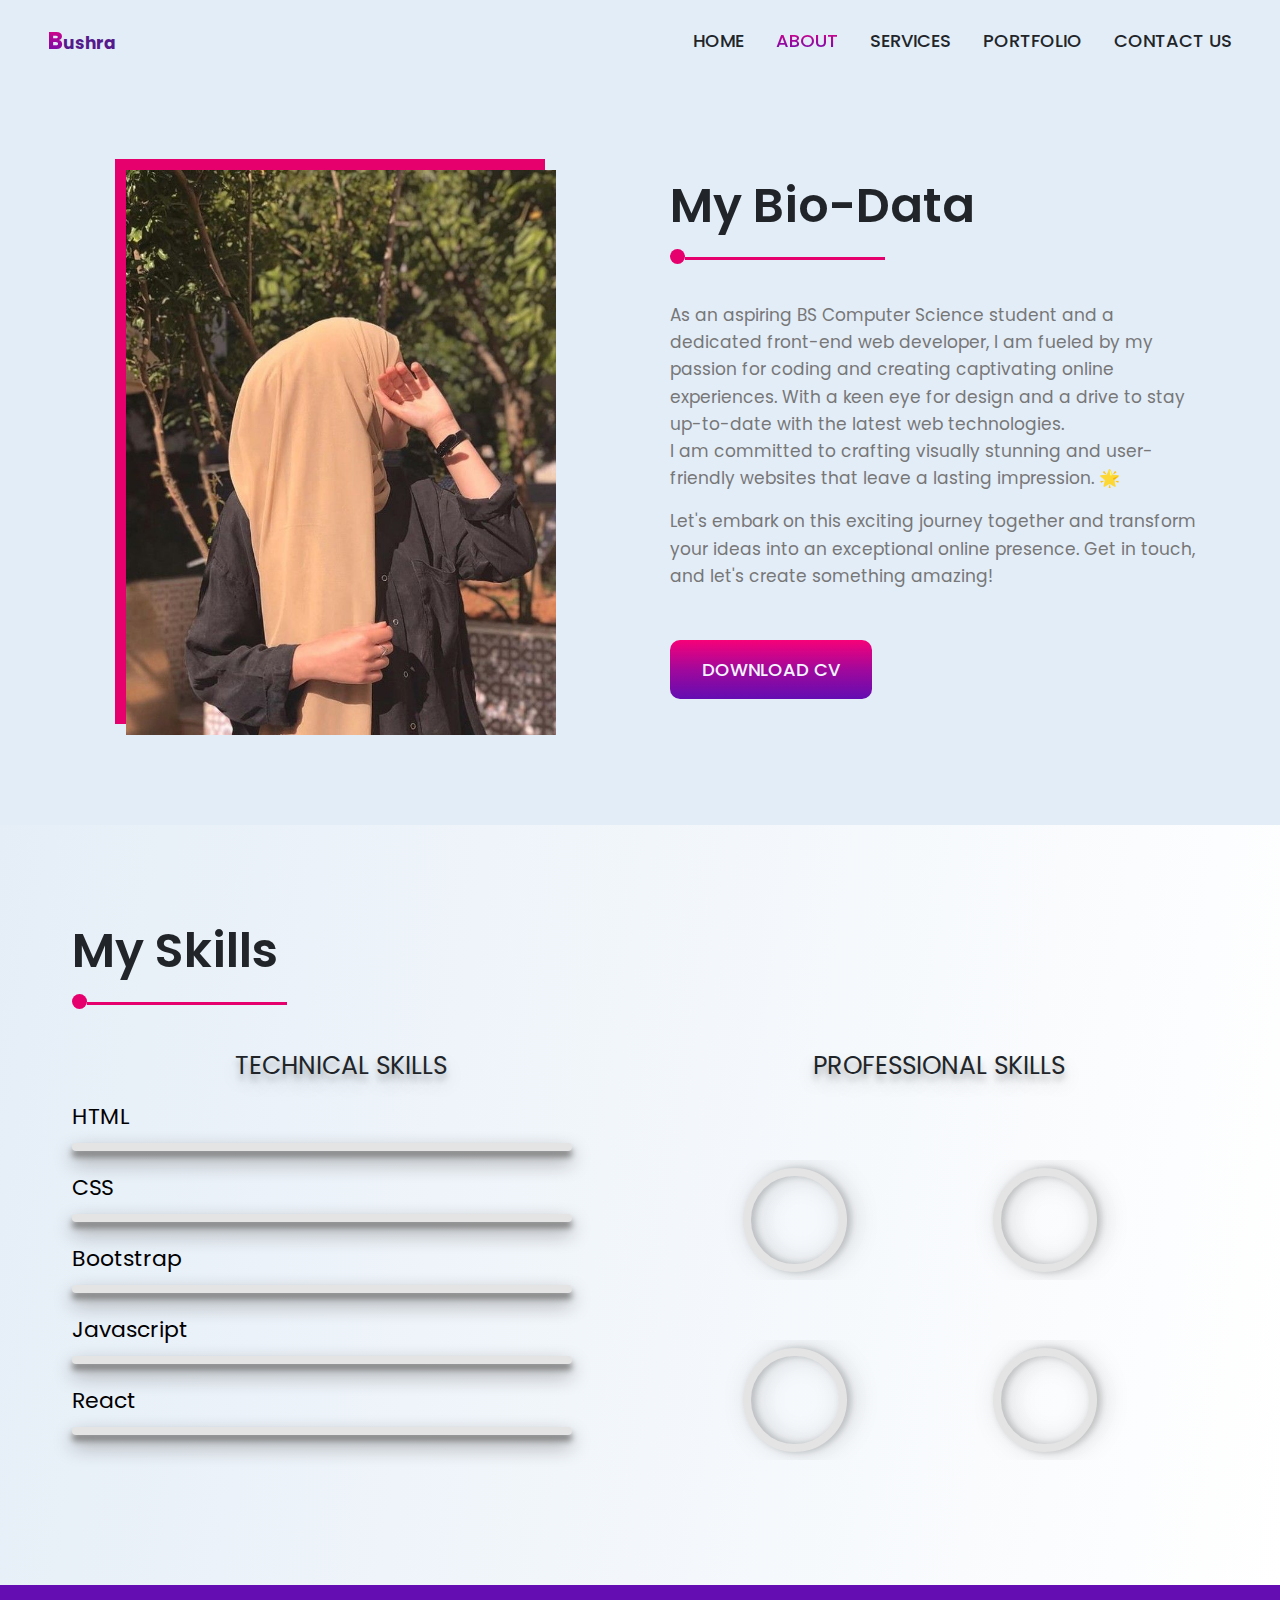
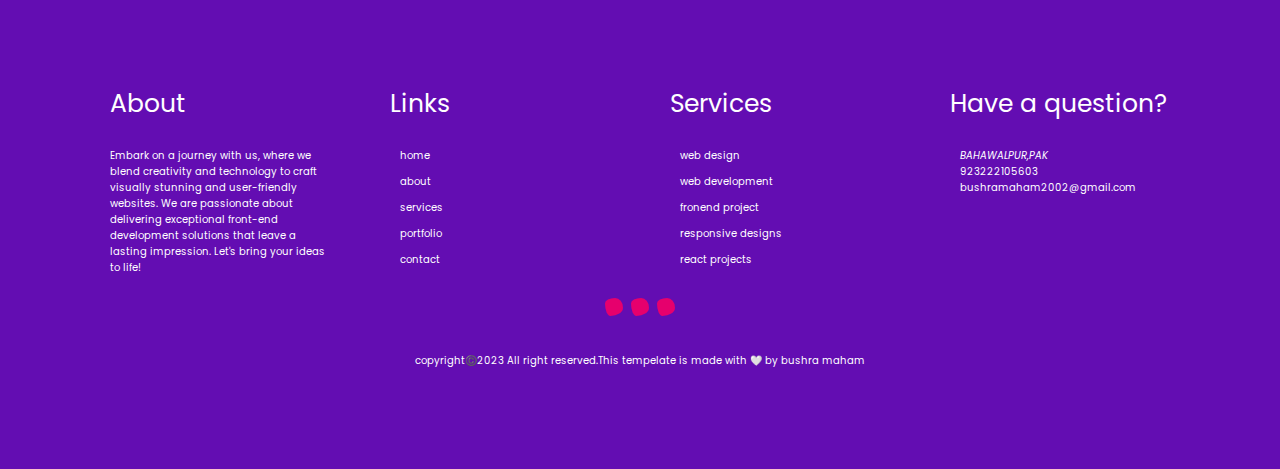
<file: about.html>
<!DOCTYPE html>
<html lang="en">
    
<head>
    <meta charset="UTF-8">
   
    <meta name="description" content="My portfolio website to showcase the work ">
    <meta name="keywords" content="HTML, CSS, JavaScript, portfolio websites">
    
    <meta name="author" content="Bushra maham">
    <meta name="viewport" content="width=device-width, initial-scale=1.0">
    <title>portfolio</title>
   <link rel="shortcut icon" href="images/favicon/favicon.ico" type="image/x-icon">

   <link rel="apple-touch-icon" sizes="57x57" href="images/favicon/apple-icon-57x57.png">
   <link rel="apple-touch-icon" sizes="60x60" href="images/favicon/apple-icon-60x60.png">
   <link rel="apple-touch-icon" sizes="72x72" href="images/favicon/apple-icon-72x72.png">
   <link rel="apple-touch-icon" sizes="76x76" href="images/favicon/apple-icon-76x76.png">
   <link rel="apple-touch-icon" sizes="114x114" href="images/favicon/apple-icon-114x114.png">
   <link rel="apple-touch-icon" sizes="120x120" href="images/favicon/apple-icon-120x120.png">
   <link rel="apple-touch-icon" sizes="144x144" href="images/favicon/apple-icon-144x144.png">
   <link rel="apple-touch-icon" sizes="152x152" href="images/favicon/apple-icon-152x152.png">
   <link rel="apple-touch-icon" sizes="180x180" href="images/favicon/apple-icon-180x180.png">
   <link rel="icon" type="image/png" sizes="192x192"  href="images/favicon/android-icon-192x192.png">
   <link rel="icon" type="image/png" sizes="32x32" href="images/favicon/favicon-32x32.png">
   <link rel="icon" type="image/png" sizes="96x96" href="images/favicon/favicon-96x96.png">
   <link rel="icon" type="image/png" sizes="16x16" href="images/favicon/favicon-16x16.png">
   <link rel="manifest" href="images/favicon/manifest.json">
   <meta name="msapplication-TileColor" content="#ffffff">
   <meta name="msapplication-TileImage" content="/ms-icon-144x144.png">
   <meta name="theme-color" content="#ffffff">





    <link rel="stylesheet" href="style.css">


<script defer src="script.js"></script> 

<link rel="preconnect" href="https://fonts.googleapis.com">
<link rel="preconnect" href="https://fonts.gstatic.com" crossorigin>
<link href="https://fonts.googleapis.com/css2?family=Poppins:wght@100;200;300;400;500;600;700;800&display=swap" rel="stylesheet">

<link
  rel="stylesheet"
  href="https://cdn.jsdelivr.net/npm/swiper@10/swiper-bundle.min.css"/>

  <link rel="stylesheet" href="https://cdnjs.cloudflare.com/ajax/libs/font-awesome/6.4.2/css/all.min.css" integrity="sha512-z3gLpd7yknf1YoNbCzqRKc4qyor8gaKU1qmn+CShxbuBusANI9QpRohGBreCFkKxLhei6S9CQXFEbbKuqLg0DA==" crossorigin="anonymous" referrerpolicy="no-referrer" />
<!--<script>
    let navbar_link=document.querySelectorAll(".navbar-link");
navbar_link.forEach((curLink)=>{
  curLink.classList.remove("active");
})
</script> -->
</head>
<body>
      <!-- -----------header section--------- -->
      <header class="header">
        <a href="#" class="logo"><span>B</span>ushra</a>
        <nav class="navbar">
              <ul class="navbar-lists">
                <li><a href="index.html" class="navbar-link home-link ">Home</a></li>
                <li><a href="about.html" class="navbar-link about-link active">About</a></li>
                <li><a href="service.html" class="navbar-link service-link">Services</a></li>
                <li><a href="portfolio.html" class="navbar-link portfolio-link">Portfolio</a></li>
                <li><a href="contact.html" class="navbar-link contact-link">Contact us</a></li>
              </ul>
        </nav>
        <div class="mobile-navbar-btn">
            <i class="fa-solid fa-bars"></i>
            <i class="fa-sharp fa-solid fa-xmark"></i>
            <!-- <i class="fa-solid fa-xmark"></i> -->
        </div>
    </header>
    <!-- -----------our biodata section--------- -->
    <section class="bio-section section">
        <div class="container grid grid-two-column">
            <div class="bio-section-image">
                <img src="img/mypic.jpg" alt="my biodata image">
            </div>

            <div class="bio-section-data">
                <h2 class="common-heading">my bio-data</h2>
                <p>As an aspiring BS Computer Science student and a dedicated front-end web developer, I am fueled by my passion for coding and creating captivating online experiences. With a keen eye for design and a drive to stay up-to-date with the latest web technologies.<br> I am committed to crafting visually stunning and user-friendly websites that leave a lasting impression.

                 <!-- I believe that a successful website goes beyond just aesthetics. It should engage and delight users, providing them with a seamless and intuitive experience. That's why I strive to create websites that not only look great but also function flawlessly across different devices and platforms.-->
                  
                 <!-- My journey in web development has been an exciting one. From learning the fundamentals of HTML, CSS, and JavaScript to exploring frameworks and libraries like React and Angular, I am constantly expanding my skill set. I enjoy the challenge of solving problems and finding creative solutions to bring ideas to life.
                  
                  Collaboration is at the heart of my work. I believe in working closely with clients to understand their unique vision and goals. By combining their ideas with my technical expertise, we can create a website that truly reflects their brand and resonates with their target audience.
                  
                  I am always eager to learn and grow in this ever-evolving field. Whether it's experimenting with new design trends or mastering the latest development techniques, I am committed to staying at the forefront of web design.
                  
                  Let's embark on this exciting journey together and transform your ideas into an exceptional online presence. Get in touch, and let's create something amazing! --> 🌟</p>
                <br>
                <p>Let's embark on this exciting journey together and transform your ideas into an exceptional online presence. Get in touch, and let's create something amazing!</p>
                <!--<div class="biodata-states">
                    <div class="bio-states">
                        <h3>Design</h3>
                        <div class="bio-progress-bar">
                            <span>80%</span>
                        </div>
                    </div>

                    <div class="bio-states">
                        <h3>HTML</h3>
                        <div class="bio-progress-bar bio-progress-2">
                            <span>99%</span>
                        </div>
                    </div>

                    <div class="bio-states">
                        <h3>CSS</h3>
                        <div class="bio-progress-bar bio-progress-3">
                            <span>90%</span>
                        </div>
                    </div>

                    <div class="bio-states">
                        <h3>Javascript</h3>
                        <div class="bio-progress-bar bio-progress-4">
                            <span>80%</span>
                        </div>
                    </div>

                    <div class="bio-states">
                        <h3>ES6</h3>
                        <div class="bio-progress-bar bio-progress-5">
                            <span>70%</span>
                        </div>
                    </div>
                </div>-->
                <a href="img/my resume.pdf" class="btn" target="_blank">Download cv</a>
            </div>


        </div>

    </section>
     <!-- -----------our skills section--------- -->
     <section class="section skills-section">
        <div class="container">
        <h2 class="common-heading">My skills</h2>
      </div>
        <div class="container grid grid-two-column">
            <div class="gen-skills technical-skills">
              <h3 class="skills-heading">Technical skills</h3>
              <div class="technical-bars">
                    <div class="bar">
                      <i class="fa-brands fa-html5" style="color: #c95d2e;"></i>
                      <div class="info"><span></span></div>
                      <div class="lang">HTML</div>
                      <div class="progress-line html"><span></span></div>
                    </div>
  
                    <div class="bar">
                      <i class="fa-brands fa-css3" style="color:#147bbc;"></i>
                      <div class="info"><span></span></div>
                      <div class="lang">CSS</div>
                      <div class="progress-line css">
                          <span></span>
                      </div>
                  </div>
  
                  <div class="bar">
                    <i class="fa-brands fa-bootstrap" style="color: #a2ac35;"></i>
                    <div class="info"><span></span></div>
                    <div class="lang">Bootstrap</div>
                    <div class="progress-line bootstrap">
                        <span></span>
                    </div>
                </div>
                  
      
                  <div class="bar">
                      <i class="fa-brands fa-square-js" style="color: #b0bc1e;"></i>
                      <div class="info"><span></span></div>
                      <div class="lang">Javascript</div>
                      <div class="progress-line js"><span></span></div>
                  </div>
  
                 
                  
    
                <div class="bar">
                    <i class="fa-brands fa-react" style="color: #69bcbc;"></i>
                    <div class="info"><span></span></div>
                    <div class="lang">React</div>
                    <div class="progress-line react">
                        <span></span>
                    </div>
                </div>
              </div>
            </div>
  
            <div class="gen-skills professional-skills">
              <h3 class="skills-heading">Professional skills</h3>
              <div class="radial-bars">
                <div class="radial-bar">
                
                  <svg viewBox="0 0 200 200">
  
                    <defs>
                      <linearGradient id="geffect">
                        <stop offset="0%" stop-color="rgba(247,1,120,1)" stop-opacity="1" />
                        <stop offset="51%" stop-color="rgba(160,8,156,1)" stop-opacity="1" />
                        <stop offset="100%" stop-color="rgba(99,13,178,1)" stop-opacity="1" />
                      </linearGradient>
                    </defs>
  
                      <circle class="progress-bar" cx="100" cy="100" r="80"></circle>
                      <circle class="path path-1" cx="100" cy="100" r="80"></circle>
                  </svg>
                  <div class="percentage">70%</div>
                  <div class="text">Creativity</div>
              </div>
  
              <div class="radial-bar">
                  <svg viewBox="0 0 200 200">
                      <circle class="progress-bar" cx="100" cy="100" r="80"></circle>
                      <circle class="path path-2" cx="100" cy="100" r="80" ></circle>
                  </svg>
                  <div class="percentage">65%</div>
                  <div class="text">Problem solving</div>
              </div>
              <div class="radial-bar">
                <svg viewBox="0 0 200 200">
                    <circle class="progress-bar" cx="100" cy="100" r="80"></circle>
                    <circle class="path path-3" cx="100" cy="100" r="80" ></circle>
                </svg>
                <div class="percentage">55%</div>
                <div class="text">Comunication</div>
            </div>
  
            <div class="radial-bar">
                <svg viewBox="0 0 200 200">
                    <circle class="progress-bar" cx="100" cy="100" r="80"></circle>
                    <circle class="path path-4" cx="100" cy="100" r="80" ></circle>
                </svg>
                <div class="percentage">50%</div>
                <div class="text">Team work</div>
            </div>
              </div>
            </div>
        </div>
      </section>
     <!-- -----------our footer section--------- -->
     <footer class="section footer-section">
        <div class="container grid grid-four-column">
            <div class="f-about">
                <h3>About</h3>
                <p>Embark on a journey with us, where we blend creativity and technology to craft visually stunning and user-friendly websites. We are passionate about delivering exceptional front-end development solutions that leave a lasting impression. Let's bring your ideas to life!</p>
            </div>

            <div class="f-links">
                <h3>Links</h3>
                <ul>
                    <span><li><i class="fa-solid fa-arrow-right"></i></span><a href="index.html">home</a></li>
                    <span><li><i class="fa-solid fa-arrow-right"></i></span><a href="about.html">about</a></li>
                    <span><li><i class="fa-solid fa-arrow-right"></i></span><a href="service.html">services</a></li>
                    <span><li><i class="fa-solid fa-arrow-right"></i></span><a href="portfolio.html">portfolio</a></li>
                    <span><li><i class="fa-solid fa-arrow-right"></i></span><a href="contact.html">contact</a></li>
                </ul>
            </div>

            <div class="f-services">
                <h3>Services</h3>
                <ul>
                    <span><li><i class="fa-solid fa-arrow-right"></i></span><a href="#">web design</a></li>
                    <span><li><i class="fa-solid fa-arrow-right"></i></span><a href="#">web development</a></li>
                    <span><li><i class="fa-solid fa-arrow-right"></i></span><a href="#">fronend project</a></li>
                    <span><li><i class="fa-solid fa-arrow-right"></i></span><a href="#">responsive designs</a></li>
                    <span><li><i class="fa-solid fa-arrow-right"></i></span><a href="#">react projects</a></li>
                </ul>
            </div>

            <div class="f-address">
                <h3>Have a question?</h3>
                <address>
                    <div>
                        <p> <span><i class="fa-sharp fa-solid fa-location-dot"></i></span>
                        Bahawalpur,Pak</p>
                        
                    </div>
                </address>
                <div>
                    <p> <span><i class="fa-solid fa-mobile-retro"></i></span>
                   <a href="tel:+923222105603"> 923222105603</a>
                </p>
                    
                </div>
                <div>
                    <p> <span><i class="fa-solid fa-envelope"></i></span>
                        <a class="mail" href="mailto:bushramaham2002@gmail.com">bushramaham2002@gmail.com</a>
                </p>
                    
                </div>

            </div>
        </div>
        <div class="container">
            <div class="f-social-links">
                    
                    
                        <a href="https://www.instagram.com/bushramaham1024/" target="_blank"><i class="fa-brands fa-instagram"></i></a>
                        <a href="https://www.linkedin.com/in/bushramaham1024/" target="_blank"><i class="fa-brands fa-linkedin"></i></a>
                        <a href="https://twitter.com/bushramaham1024" target="_blank"><i class="fa-brands fa-twitter"></i></a>
          </div>
          <div class="f-credits">
            <p>copyright©️2023 All right reserved.This tempelate is made with 🤍 by bushra maham</p>
          </div>
          </div>
           
            </footer>
           
</body>
</html>
</file>
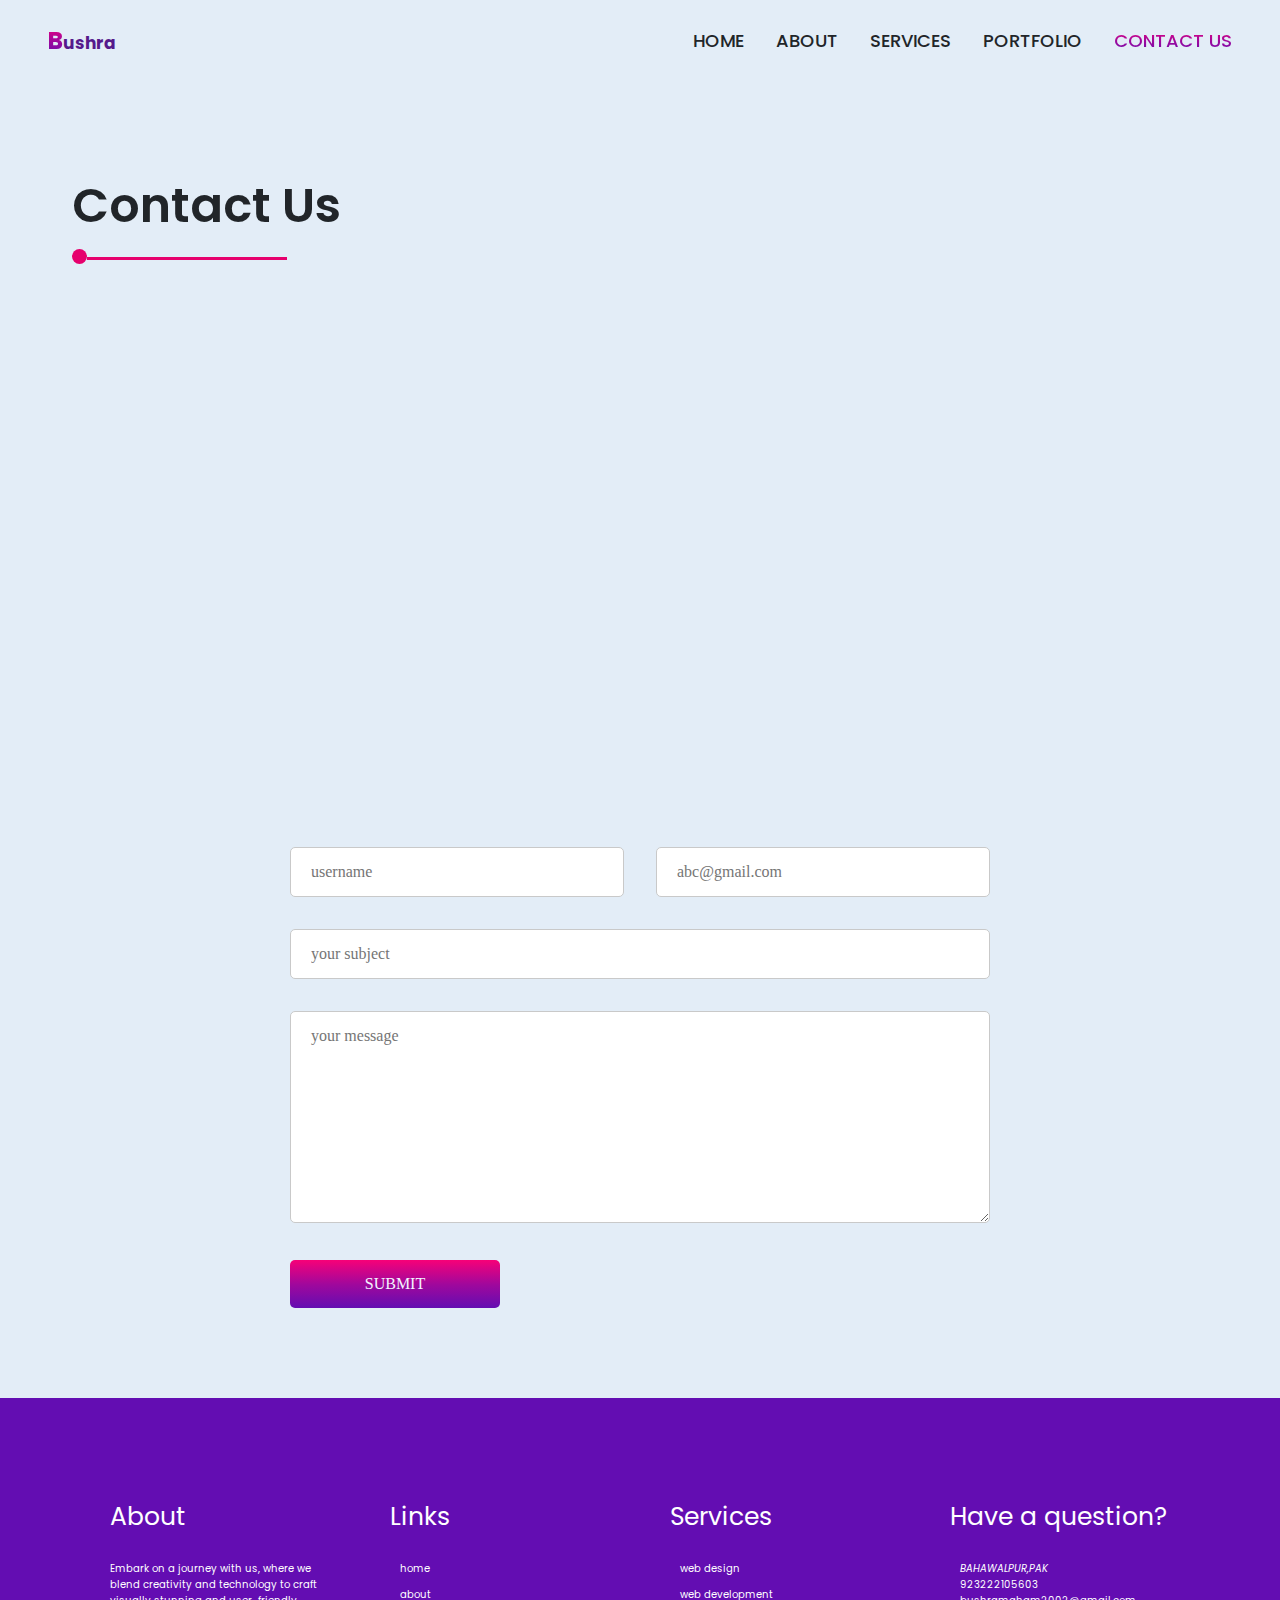
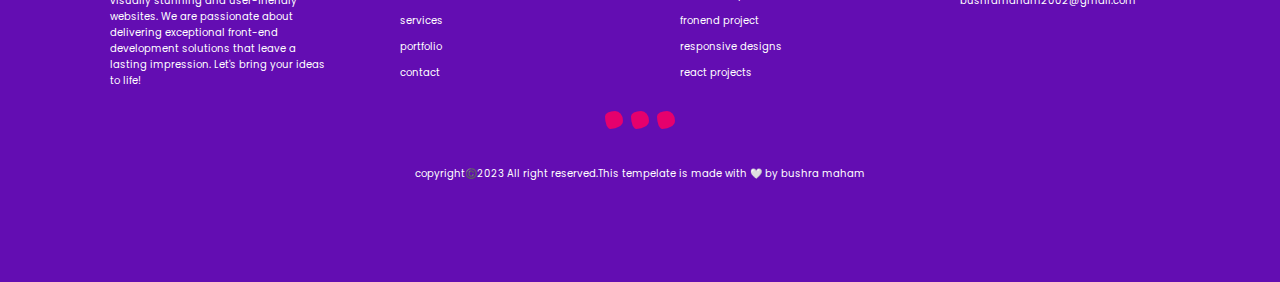
<file: contact.html>
<!DOCTYPE html>
<html lang="en">
    
<head>
    <meta charset="UTF-8">
   
    <meta name="description" content="My portfolio website to showcase the work ">
    <meta name="keywords" content="HTML, CSS, JavaScript, portfolio websites">
    
    <meta name="author" content="Bushra maham">
    <meta name="viewport" content="width=device-width, initial-scale=1.0">
    <title>portfolio</title>
   <link rel="shortcut icon" href="images/favicon/favicon.ico" type="image/x-icon">

   <link rel="apple-touch-icon" sizes="57x57" href="images/favicon/apple-icon-57x57.png">
   <link rel="apple-touch-icon" sizes="60x60" href="images/favicon/apple-icon-60x60.png">
   <link rel="apple-touch-icon" sizes="72x72" href="images/favicon/apple-icon-72x72.png">
   <link rel="apple-touch-icon" sizes="76x76" href="images/favicon/apple-icon-76x76.png">
   <link rel="apple-touch-icon" sizes="114x114" href="images/favicon/apple-icon-114x114.png">
   <link rel="apple-touch-icon" sizes="120x120" href="images/favicon/apple-icon-120x120.png">
   <link rel="apple-touch-icon" sizes="144x144" href="images/favicon/apple-icon-144x144.png">
   <link rel="apple-touch-icon" sizes="152x152" href="images/favicon/apple-icon-152x152.png">
   <link rel="apple-touch-icon" sizes="180x180" href="images/favicon/apple-icon-180x180.png">
   <link rel="icon" type="image/png" sizes="192x192"  href="images/favicon/android-icon-192x192.png">
   <link rel="icon" type="image/png" sizes="32x32" href="images/favicon/favicon-32x32.png">
   <link rel="icon" type="image/png" sizes="96x96" href="images/favicon/favicon-96x96.png">
   <link rel="icon" type="image/png" sizes="16x16" href="images/favicon/favicon-16x16.png">
   <link rel="manifest" href="images/favicon/manifest.json">
   <meta name="msapplication-TileColor" content="#ffffff">
   <meta name="msapplication-TileImage" content="/ms-icon-144x144.png">
   <meta name="theme-color" content="#ffffff">





    <link rel="stylesheet" href="style.css">


<script defer src="script.js"></script>

<link rel="preconnect" href="https://fonts.googleapis.com">
<link rel="preconnect" href="https://fonts.gstatic.com" crossorigin>
<link href="https://fonts.googleapis.com/css2?family=Poppins:wght@100;200;300;400;500;600;700;800&display=swap" rel="stylesheet">

<link
  rel="stylesheet"
  href="https://cdn.jsdelivr.net/npm/swiper@10/swiper-bundle.min.css"/>

  <link rel="stylesheet" href="https://cdnjs.cloudflare.com/ajax/libs/font-awesome/6.4.2/css/all.min.css" integrity="sha512-z3gLpd7yknf1YoNbCzqRKc4qyor8gaKU1qmn+CShxbuBusANI9QpRohGBreCFkKxLhei6S9CQXFEbbKuqLg0DA==" crossorigin="anonymous" referrerpolicy="no-referrer" />
</head>
<body>
      <!-- -----------header section--------- -->
      <header class="header">
        <a href="#" class="logo"><span>B</span>ushra</a>
        <nav class="navbar">
              <ul class="navbar-lists">
                <li><a href="index.html" class="navbar-link home-link ">Home</a></li>
                <li><a href="about.html" class="navbar-link about-link">About</a></li>
                <li><a href="service.html" class="navbar-link service-link">Services</a></li>
                <li><a href="portfolio.html" class="navbar-link portfolio-link">Portfolio</a></li>
                <li><a href="contact.html" class="navbar-link contact-link active">Contact us</a></li>
              </ul>
        </nav>
        <div class="mobile-navbar-btn">
            <i class="fa-solid fa-bars"></i>
            <i class="fa-sharp fa-solid fa-xmark"></i>
            <!-- <i class="fa-solid fa-xmark"></i> -->
        </div>
    </header>
     <!-- -----------our contact section--------- -->
     <section class="section contact-section">
        <div class="container">
            <h2 class="common-heading">contact us</h2>
        </div>
        <iframe src="https://www.google.com/maps/embed?pb=!1m18!1m12!1m3!1d3476.5593994785877!2d71.74785721012329!3d29.38318747515997!2m3!1f0!2f0!3f0!3m2!1i1024!2i768!4f13.1!3m3!1m2!1s0x393b914d903d3b7b%3A0x9d809c59601b1bf1!2sZainab%20Hall!5e0!3m2!1sen!2s!4v1693476499329!5m2!1sen!2s" width="100%" height="450" style="border:0;" allowfullscreen="" loading="lazy" referrerpolicy="no-referrer-when-downgrade"></iframe>

        <div class="contact-section-main contact-container">
            <form action="https://formspree.io/f/xnqkpzyp"
            method="POST">
            <div class="grid grid-two-column">
                <div>
                    <label for="username"></label>
                    <input type="text" name="username" id="username" placeholder="username">
                </div>
                <div>
                    <label for="email"></label>
                    <input type="email" name="email" id="email" placeholder="abc@gmail.com">
                </div>

            </div>
            <div>
                <label for="subject"></label>
                <input type="text" name="subject" id="subject" placeholder="your subject">
            </div>
                    <div>
                    <label for="msg"></label>
                    <textarea name="msg" id="msg" cols="30" rows="10" placeholder="your message"></textarea>
                    </div>
                    <div>
                        <input type="submit" name="submit" id="submit" class="btn">
                    </div>
        </div>
    </form>
    </section>
  
     <!-- -----------our footer section--------- -->
     <footer class="section footer-section">
        <div class="container grid grid-four-column">
            <div class="f-about">
                <h3>About</h3>
                <p>Embark on a journey with us, where we blend creativity and technology to craft visually stunning and user-friendly websites. We are passionate about delivering exceptional front-end development solutions that leave a lasting impression. Let's bring your ideas to life!</p>
            </div>

            <div class="f-links">
                <h3>Links</h3>
                <ul>
                    <span><li><i class="fa-solid fa-arrow-right"></i></span><a href="index.html">home</a></li>
                    <span><li><i class="fa-solid fa-arrow-right"></i></span><a href="about.html">about</a></li>
                    <span><li><i class="fa-solid fa-arrow-right"></i></span><a href="service.html">services</a></li>
                    <span><li><i class="fa-solid fa-arrow-right"></i></span><a href="portfolio.html">portfolio</a></li>
                    <span><li><i class="fa-solid fa-arrow-right"></i></span><a href="contact.html">contact</a></li>
                </ul>
            </div>

            <div class="f-services">
                <h3>Services</h3>
                <ul>
                    <span><li><i class="fa-solid fa-arrow-right"></i></span><a href="#">web design</a></li>
                    <span><li><i class="fa-solid fa-arrow-right"></i></span><a href="#">web development</a></li>
                    <span><li><i class="fa-solid fa-arrow-right"></i></span><a href="#">fronend project</a></li>
                    <span><li><i class="fa-solid fa-arrow-right"></i></span><a href="#">responsive designs</a></li>
                    <span><li><i class="fa-solid fa-arrow-right"></i></span><a href="#">react projects</a></li>
                </ul>
            </div>

            <div class="f-address">
                <h3>Have a question?</h3>
                <address>
                    <div>
                        <p> <span><i class="fa-sharp fa-solid fa-location-dot"></i></span>
                        Bahawalpur,Pak</p>
                        
                    </div>
                </address>
                <div>
                    <p> <span><i class="fa-solid fa-mobile-retro"></i></span>
                   <a href="tel:+923222105603"> 923222105603</a>
                </p>
                    
                </div>
                <div>
                    <p> <span><i class="fa-solid fa-envelope"></i></span>
                        <a class="mail" href="mailto:bushramaham2002@gmail.com">bushramaham2002@gmail.com</a>
                </p>
                    
                </div>

            </div>
        </div>
        <div class="container">
            <div class="f-social-links">
                    
                    
                        <a href="https://www.instagram.com/bushramaham1024/" target="_blank"><i class="fa-brands fa-instagram"></i></a>
                        <a href="https://www.linkedin.com/in/bushramaham1024/" target="_blank"><i class="fa-brands fa-linkedin"></i></a>
                        <a href="https://twitter.com/bushramaham1024" target="_blank"><i class="fa-brands fa-twitter"></i></a>
          </div>
          <div class="f-credits">
            <p>copyright©️2023 All right reserved.This tempelate is made with 🤍 by bushra maham</p>
          </div>
          </div>
           
            </footer>
</body>
</html>
</file>
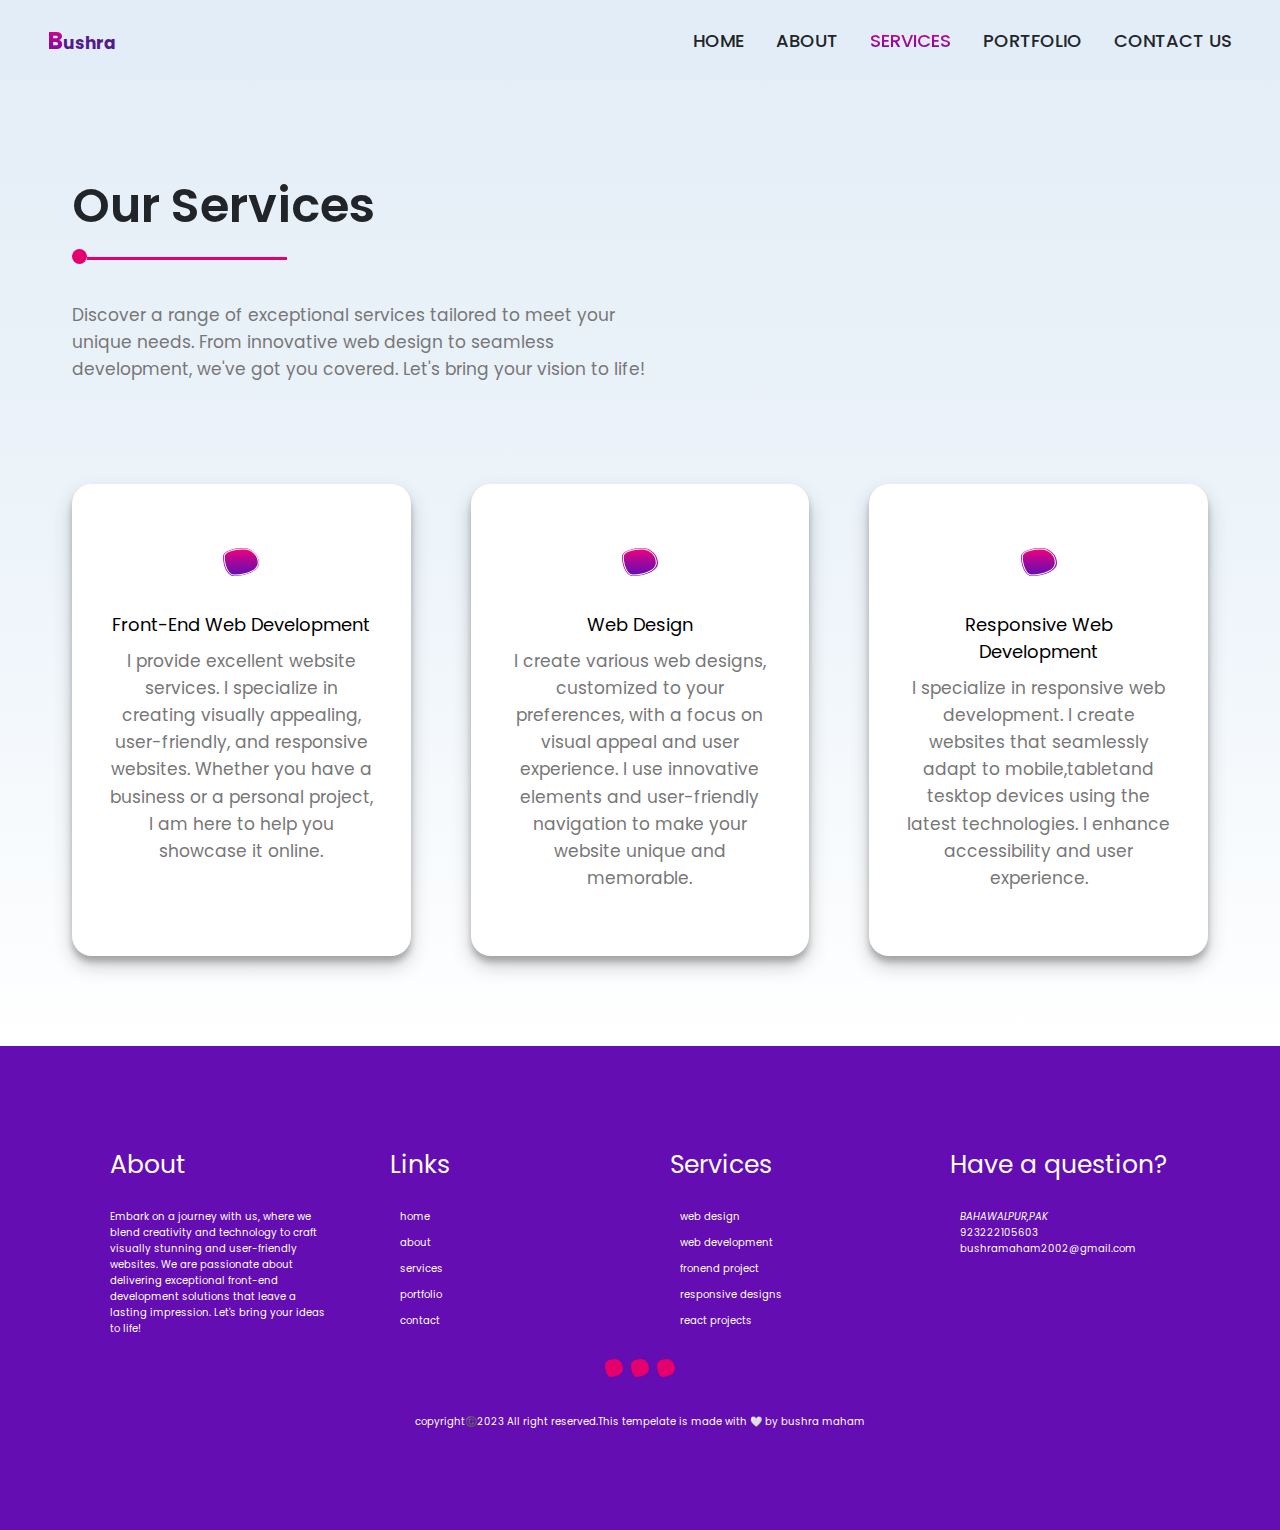
<file: service.html>
<!DOCTYPE html>
<html lang="en">
    
<head>
    <meta charset="UTF-8">
   
    <meta name="description" content="My portfolio website to showcase the work ">
    <meta name="keywords" content="HTML, CSS, JavaScript, portfolio websites">
    
    <meta name="author" content="Bushra maham">
    <meta name="viewport" content="width=device-width, initial-scale=1.0">
    <title>portfolio</title>
   <link rel="shortcut icon" href="images/favicon/favicon.ico" type="image/x-icon">

   <link rel="apple-touch-icon" sizes="57x57" href="images/favicon/apple-icon-57x57.png">
   <link rel="apple-touch-icon" sizes="60x60" href="images/favicon/apple-icon-60x60.png">
   <link rel="apple-touch-icon" sizes="72x72" href="images/favicon/apple-icon-72x72.png">
   <link rel="apple-touch-icon" sizes="76x76" href="images/favicon/apple-icon-76x76.png">
   <link rel="apple-touch-icon" sizes="114x114" href="images/favicon/apple-icon-114x114.png">
   <link rel="apple-touch-icon" sizes="120x120" href="images/favicon/apple-icon-120x120.png">
   <link rel="apple-touch-icon" sizes="144x144" href="images/favicon/apple-icon-144x144.png">
   <link rel="apple-touch-icon" sizes="152x152" href="images/favicon/apple-icon-152x152.png">
   <link rel="apple-touch-icon" sizes="180x180" href="images/favicon/apple-icon-180x180.png">
   <link rel="icon" type="image/png" sizes="192x192"  href="images/favicon/android-icon-192x192.png">
   <link rel="icon" type="image/png" sizes="32x32" href="images/favicon/favicon-32x32.png">
   <link rel="icon" type="image/png" sizes="96x96" href="images/favicon/favicon-96x96.png">
   <link rel="icon" type="image/png" sizes="16x16" href="images/favicon/favicon-16x16.png">
   <link rel="manifest" href="images/favicon/manifest.json">
   <meta name="msapplication-TileColor" content="#ffffff">
   <meta name="msapplication-TileImage" content="/ms-icon-144x144.png">
   <meta name="theme-color" content="#ffffff">





    <link rel="stylesheet" href="style.css">


<script defer src="script.js"></script>

<link rel="preconnect" href="https://fonts.googleapis.com">
<link rel="preconnect" href="https://fonts.gstatic.com" crossorigin>
<link href="https://fonts.googleapis.com/css2?family=Poppins:wght@100;200;300;400;500;600;700;800&display=swap" rel="stylesheet">

<link
  rel="stylesheet"
  href="https://cdn.jsdelivr.net/npm/swiper@10/swiper-bundle.min.css"/>

  <link rel="stylesheet" href="https://cdnjs.cloudflare.com/ajax/libs/font-awesome/6.4.2/css/all.min.css" integrity="sha512-z3gLpd7yknf1YoNbCzqRKc4qyor8gaKU1qmn+CShxbuBusANI9QpRohGBreCFkKxLhei6S9CQXFEbbKuqLg0DA==" crossorigin="anonymous" referrerpolicy="no-referrer" />
</head>
<body>
      <!-- -----------header section--------- -->
      <header class="header">
        <a href="#" class="logo"><span>B</span>ushra</a>
        <nav class="navbar">
              <ul class="navbar-lists">
                <li><a href="index.html" class="navbar-link home-link ">Home</a></li>
                <li><a href="about.html" class="navbar-link about-link">About</a></li>
                <li><a href="service.html" class="navbar-link service-link active">Services</a></li>
                <li><a href="portfolio.html" class="navbar-link portfolio-link">Portfolio</a></li>
                <li><a href="contact.html" class="navbar-link contact-link">Contact us</a></li>
              </ul>
        </nav>
        <div class="mobile-navbar-btn">
            <i class="fa-solid fa-bars"></i>
            <i class="fa-sharp fa-solid fa-xmark"></i>
            <!-- <i class="fa-solid fa-xmark"></i> -->
        </div>
    </header>
     <!-- -----------service section--------- -->
     <section class="services-section section">
        <div class="container service-card">
            <h2 class="common-heading">our services</h2>
            <p>Discover a range of exceptional services tailored to meet your unique needs. From innovative web design to seamless development, we've got you covered. Let's bring your vision to life!</p>
        </div>

        <div class="container grid grid-three-column">
                
          <div class="service-box">
            <i class="fa-solid fa-code"></i>
            <h3>Front-end web development</h3>
            <p>I provide excellent website services. I specialize in creating visually appealing, user-friendly, and responsive websites. Whether you have a business or a personal project, I am here to help you showcase it online.</p>
           </div>  
               
          
          <div class="service-box">
                <i class="fa-sharp fa-solid fa-desktop"></i>
                <h3>Web design</h3>
                <p>I create various web designs, customized to your preferences, with a focus on visual appeal and user experience. I use innovative elements and user-friendly navigation to make your website unique and memorable. </p>
               </div>  
               
              
  
               <div class="service-box">
                <!-- <i class="fa-solid fa-laptop"></i> -->
                <i class="fa-solid fa-mobile-screen"></i>
                <h3>Responsive web development</h3>
                <p>I specialize in responsive web development. I create websites that seamlessly adapt to mobile,tabletand tesktop devices using the latest technologies. I enhance accessibility and user experience.</p>
               </div>  
            
        </div>
     </section>

      <!-- -----------our footer section--------- -->
      <footer class="section footer-section">
        <div class="container grid grid-four-column">
            <div class="f-about">
                <h3>About</h3>
                <p>Embark on a journey with us, where we blend creativity and technology to craft visually stunning and user-friendly websites. We are passionate about delivering exceptional front-end development solutions that leave a lasting impression. Let's bring your ideas to life!</p>
            </div>

            <div class="f-links">
                <h3>Links</h3>
                <ul>
                    <span><li><i class="fa-solid fa-arrow-right"></i></span><a href="index.html">home</a></li>
                    <span><li><i class="fa-solid fa-arrow-right"></i></span><a href="about.html">about</a></li>
                    <span><li><i class="fa-solid fa-arrow-right"></i></span><a href="service.html">services</a></li>
                    <span><li><i class="fa-solid fa-arrow-right"></i></span><a href="portfolio.html">portfolio</a></li>
                    <span><li><i class="fa-solid fa-arrow-right"></i></span><a href="contact.html">contact</a></li>
                </ul>
            </div>

            <div class="f-services">
                <h3>Services</h3>
                <ul>
                    <span><li><i class="fa-solid fa-arrow-right"></i></span><a href="#">web design</a></li>
                    <span><li><i class="fa-solid fa-arrow-right"></i></span><a href="#">web development</a></li>
                    <span><li><i class="fa-solid fa-arrow-right"></i></span><a href="#">fronend project</a></li>
                    <span><li><i class="fa-solid fa-arrow-right"></i></span><a href="#">responsive designs</a></li>
                    <span><li><i class="fa-solid fa-arrow-right"></i></span><a href="#">react projects</a></li>
                </ul>
            </div>

            <div class="f-address">
                <h3>Have a question?</h3>
                <address>
                    <div>
                        <p> <span><i class="fa-sharp fa-solid fa-location-dot"></i></span>
                        Bahawalpur,Pak</p>
                        
                    </div>
                </address>
                <div>
                    <p> <span><i class="fa-solid fa-mobile-retro"></i></span>
                   <a href="tel:+923222105603"> 923222105603</a>
                </p>
                    
                </div>
                <div>
                    <p> <span><i class="fa-solid fa-envelope"></i></span>
                        <a class="mail" href="mailto:bushramaham2002@gmail.com">bushramaham2002@gmail.com</a>
                </p>
                    
                </div>

            </div>
        </div>
        <div class="container">
            <div class="f-social-links">
                    
                    
                        <a href="https://www.instagram.com/bushramaham1024/" target="_blank"><i class="fa-brands fa-instagram"></i></a>
                        <a href="https://www.linkedin.com/in/bushramaham1024/" target="_blank"><i class="fa-brands fa-linkedin"></i></a>
                        <a href="https://twitter.com/bushramaham1024" target="_blank"><i class="fa-brands fa-twitter"></i></a>
          </div>
          <div class="f-credits">
            <p>copyright©️2023 All right reserved.This tempelate is made with 🤍 by bushra maham</p>
          </div>
          </div>
           
            </footer>

    
</body>
</html>
</file>
<file: style.css>
*{
    margin: 0;
    padding: 0;
    box-sizing: border-box;
}
html{
    overflow-x: hidden;
    font-size: 62.5%; 
}
body{
    overflow-x: hidden;
}
:root{
    --heading:rgb(0,10,45);
    --para:#777777;
    --para-tint:#e4e4e4;
    --white:#fff;
    --black:#212529;
    --overlay:#3e64ff;
    --helper:#8490ff;
    --helper-tint:#f3f4ff;
    /* --icon-bg: rgb(144, 172, 209); */
    --icon-bg: hsl(213, 64%, 95%);
    --bg:#2C666E; 
    --gradient:linear-gradient(0deg,rgb(132 144 255)0%,rgb(98 189 252)100%);
    --gradientSupport:-webkit-linear-gradient(0deg,rgb(132 144 255)0%,rgb(98 189 252)100%);
    /* --shadow:0 0px 20px 0 rgb(132 144 255)20%; */
    --shadow:0px 0px 20px 0px rgb(209, 233, 250);
    /* --shadpwSupport:0 20px 20px 0 rgb(132 144 255)30%; */
    --shadowSupport: 0 20px 20px 0 #d6d6d6;
    font-family: 'Poppins', sans-serif;
    font-family: 'Work Sans', sans-serif;
    --bg-color:#e3edf7;
    --gradient-white-bg:linear-gradient(0deg,#fff 0%,#edf4fa 51%,#e5eef7 100%);
    --gradient-color-bg:linear-gradient(180deg,rgba(247,1,120,1) 0%,rgba(160,8,156,1)51%,rgba(99,13,178,1)100%);
    --font-color:#90979f;
     
    --gradient-color-bg2:linear-gradient(270deg,rgba(247,1,120,1) 0%,rgba(160,8,156,1) 51%,rgba(99,13,178,1)100%);
    --font-color:#90979f;

    --main-color:#e6006d;
    --font-color:#90979f;
    --hover-box-shadow:rgba(0,0,0,0.19)0px 10px 20px,rgba(0,0,0,0.23)0px 6px 6px;
    --gradient-white-bg2:linear-gradient(98deg,#e5eef7 0%,#fff 100%);

}
h1,h2,h3,h4{
    font-family:'Poppins', sans-serif;
}
h1{
    color: var(--heading);
    font-size: 6rem;
    font-weight: 600;
}
h3{
    font-size: 1.8rem;
    font-weight: 400;
    /* margin-bottom: 10px; */
}
p{
    color: var(--para);
    line-height: 1.6;
    font-size: 1.7rem;
}
a{
    text-decoration: none;
}
li{
    list-style:none
}
body{
    background: var(--bg-color);
    overflow-x: hidden;
    font-family:'Poppins', sans-serif;
}

/* -------------header------------ */
.header{
    padding: 0 48px;
    height:80px;
    background-color: var(--gradient-white-bg);
    
    display: flex;
    justify-content: space-between;
    align-items: center;
}
.header .logo{
    /* width:240px;
    height: 50px; */
    font-size: 17px;
    font-weight: 700;
    color: #551A8B;
    
}
.header .logo span{
     background: var(--gradient-color-bg);
    -webkit-background-clip: text;
    color: transparent;  
    
    font-size: 24px;
}
.navbar-lists{
    display: flex;
    gap: 48px;
    
}
.navbar-link:link,
.navbar-link:visited{
    display: inline-block;
    font-size:18px;
    font-weight: 500;
    text-transform:uppercase;
    color:var(--black);
    transition:color 0.5s linear;
    /* font-family: "Poppins,sans-sarif"; */


}
.navbar-link:hover,
.navbar-link.active{
    background: var(--gradient-color-bg);
    -webkit-background-clip: text;
    color: transparent;  
}
.mobile-navbar-btn{
    display: none;
    background-color: transparent;
    cursor: pointer;
    border: none;
}
.mobile-navbar-btn .fa-xmark{
    display: none;
    color: black;
}
.sticky .header{
    position: fixed;
    left: 0;
    top: 0;
    z-index: 9999;
    width: 100%;
    background-color: rgba(255,255,255,1);
    box-shadow: var(--shadow);
    padding-top: 0;
    padding-bottom: 0;
}
  .sticky .hero-section{
    margin-top:100px;
}  

/* -----------reusable code---------  */
.section{
    padding:90px 0;
}
.container{
    max-width: 1400px;
    margin:0 auto; 
     /* margin-left:170px;
     margin-right:135px; */
} 
.grid{
    display: grid;
    
    gap:60px
}
.grid-two-column{
    grid-template-columns: repeat(2,1fr);
}
.grid-three-column{
    grid-template-columns: repeat(3,1fr);
}
.grid-four-column{
    grid-template-columns: repeat(4,1fr);
}
.btn{
    background: var(--gradient-color-bg); 
    /* background: #baddff;*/
    padding:16px 32px; 
    border:none;
    border-radius: 10px;
    color:var(--helper-tint);
    display: inline-block;
    text-transform: uppercase;
    font-size: 18px;
    font-weight: 500;
    cursor: pointer;
    transition: all 0.3s ease;
}
.btn:hover,
.btn:active{
       /* box-shadow:0 20px 20px 0 rgb(187, 192, 232);   */
       box-shadow: var(--hover-box-shadow);
       /* -webkit-box-shadow:0 20px 20px 0 rgb(132 144 255)30%;
      -moz-box-shadow:0 20px 20px 0 rgb(132 144 255)30%;
      -o-box-shadow:0 20px 20px 0 rgb(132 144 255)30%;  */
      
      /* box-shadow:var(--shadowSupport);   */
}
.common-heading{
    font-size: 48px;
    font-weight: 600;
    margin-bottom: 60px;
    text-transform: capitalize;
    position: relative;
    color:transparent;
    background: var(--black);
    -webkit-background-clip:text; 
}
.common-heading::before{
    content: "";
    width: 15px;
    height:15px;
    position:absolute;
    top: 110%;
    left: 0;
    background: var(--main-color);
    border-radius: 50%;
}
.common-heading::after{
    content: "";
    width: 200px;
    height: 3px;
    position:absolute;
    top: 121%;
    left:15px;
    background: var(--main-color);
}


/* -----------hero section---------  */
        
   .hero-section{
    background: var(--gradient-white-bg2);
    max-height:100%;
    min-height: 100vh; 
    padding:50px 0;
    /* width: 1400px; */
   
   } 
   .hero-section-data{
    display: flex;
    flex-direction: column;
    justify-content:center;
    
    /* margin-left: 900px; */
   }
.hero-top-data{
    margin-top:45px;
    margin-bottom: 20px;
    text-transform:uppercase;
    font-size:15px;
    font-weight: 300px;
    color: var(--font-color);
    }
    .hero-heading{
        text-transform:capitalize;
        font-size:35px;
        font-weight: 700px;
    }
    .text-animate{
        width:394px;
        margin-top: 10px;
       
    }
    .text-animate h2{
        position: relative;
        font-size: 28px;
        font-weight: 700;
        -webkit-text-stroke: 0.1vw #770753;
        color: transparent;
        background: var(--gradient-color-bg);
        -webkit-background-clip: text;
        background-repeat: no-repeat;
        background-position: 0,0;
        transition: 0.6s;
        letter-spacing: 2px;
        animation:moveText 3s linear infinite;
        animation-delay:1s; 
        /* display: block;
         */

    }
    @keyframes moveText{
        0%,10%,100%{
            background-position:-395px 0;
        }
        65%,85%{
            background-position:0px 0;
        }
    }
    .text-animate h2::before{
        content: "";
        position: absolute;
        top: 7px;
        left: -3px;
        width: 0;
        height: 70%;
        border-right: 2px solid var(--main-color);
        animation: moveCursorText 3s linear infinite;
        animation-delay:1s;
    }
    @keyframes moveCursorText{
        0%,10%,100%{
           width:0;
        }
        65%,78%,85%{
            width: 100%; 
            opacity: 1;
        }
        75%,85%{
           
            opacity:0;
        }

    }
   
.hero-para{
margin-top: 16px;
margin-bottom:35px;
max-width: 600px;
color: var(--font-color);
line-height:25px;
font-size:17px;
}
.hero-socials{
    display: flex;
    justify-content:flex-start;
     grid-gap:25px;
    width: 220px;
    height: 45px;
    margin-bottom:22px;
}
.big-icon{
    display: flex;
    justify-content: center;
    align-items: center;
    position: relative;
}
.big-icon a{
    width: 42px;
    height: 42px;
    font-size:15px;
    color: var(--main-color);
    background-color:#fff;
  display:flex;
  justify-content: center;
  align-items: center;
  border-radius: 50%;
  transition: 0.4s;
   z-index: 1; 
}
.big-icon a:hover{
  background: var(--gradient-color-bg);
  color: #fff;
}


.big-icon span{
     position: absolute;
    width: 50px;
    height: 50px;
    background: var(--gradient-color-bg);
    border-radius: 50%;
    display: flex;
    justify-content: center;
    align-items: center;  
    animation:animates 1s linear infinite; 

}
@keyframes animates{
    0%{
        transform: rotate(0deg);
        /* opacity: 0; */

    }
   100%{
        transform: rotate(360deg);
        /* opacity: 0; */
    }
}

/* .hero-section picture{
    text-align: center;
} */
.hero-section-image{
    margin-top: 50px;
    /* margin-left: 60px; */
  
     display: flex;
    justify-content: center;
    align-items: center;   
} 

.my-image{
    position: relative;
}

.hero-section-image .my-image .hero-img{
   
     position: relative;
      height:350px; 
     width:350px;
 
     border-radius: 50%; 
     background:var(--gradient-white-bg);
     z-index: 10; 
} 
.hero-section-image .rotate-color{
 
    position: absolute;
    top:-20px;
    left:-20px;
    height: 390px;
    width: 390px;
    background: var(--gradient-color-bg);
    border-radius: 50%;
    z-index: 9;
    animation: animates 2s linear infinite;
}
.hero-section-image .rotate-text{
   position: absolute;
   top:-50px;
   left:-50px;
   height:450px;
   width:450px;
   background:#f2f6fb;
   border-radius: 50%;
   box-shadow: var(--hover-box-shadow);
   animation:animates 4s linear infinite;
   text-decoration-line: underline;
}
/* .text p{
    position: absolute;
    top:0;
    left: 50%; 
    transform-origin: 0 0;
    transform: rotate(360deg); */
    /* transform-origin: 0 247px; */
    /* display: block; */



/* -------------biodata------------ */
  /* .sticky .bio-section{
    margin-top: 80px;
}   */
/* .bio-section-data{
    margin-top: 150px;
} */
.bio-section-image img{
    width: 80%;
    box-shadow: -11px -11px 0 0px var(--main-color);
    display: inline-block;
}
.bio-section-image{
    display: flex;
    justify-content: center;
    align-items: center;
}
.bio-section .btn{
    margin-top: 50px;
}
/*.biodata-states{
    display: flex;
    flex-direction: column;
    padding: 64px 0;
    gap:30px;

}
.bio-states h3{
    margin-bottom: 10px;
}
.bio-progress-bar{
    width: 90%;
    height: 8px;
    background-color: var(--para-tint);
    border-radius: 100px;
    box-shadow: var(--shadow);
    position: relative;
   
}
.bio-progress-bar::before{
    content: "";
    position: absolute;
    top:0;
    left:0;
    width: 80%;
    height: inherit;
    background: var(--gradientSupport);
    border-radius: 100px;
}
.bio-progress-2::before{
    width: 99%;
}
.bio-progress-3::before{
    width: 90%;
}
.bio-progress-4::before{
    width:80%;
}
.bio-progress-5::before{
    width: 70%;
}
.bio-progress-bar span{
    position: absolute;
    top:18px;
    left: 80%;
    width: 40px;
    height: 20px;
    background: var(--helper);
    color: var(--white);
    display: flex;
    justify-content: center;
    align-items: center;
    border: none;
    outline: none;
    transform: translateX(-50%);
    
}
.bio-progress-2 span{
    left:99%;
    transform: translateX(-50%);
}
.bio-progress-3 span{
    left:90%;
    transform: translateX(-50%);
}
.bio-progress-4 span{
    left:80%;
    transform: translateX(-50%);
}
.bio-progress-5 span{
    left:70%;
    transform: translateX(-50%);
}

.bio-progress-bar span::after{
    content: "";
    position: absolute;
    top:-15px;
    left: 11px;
    height: 0;
    width:0;
    border: 8px solid var(--helper);
    border-color: transparent;
    border-bottom-color:var(--helper);
    
    
}*/
 /* -----------our skills section---------  */
         /*technical skills*/
 .skills-section{
    /* background-color: var(--bg); */
    /* background-color: var(--gradient-white-bg); */
    background: var(--gradient-white-bg2);
    /* background: var(--bg-color); */
    
 }
 .skills-section .skills-heading{
    font-size:25px;
    /* font-weight: 700; */
    color: var(--black);
    letter-spacing:0;
    text-transform:uppercase;
    margin-bottom: 15px;
   /* margin-left: 150px; */
   text-align: center;
   text-shadow: var(--hover-box-shadow);
 }
 .gen-skills{
    max-width: 600px;
 }
 .bar{
   font-size: 23px;
   margin-bottom: 20px;
 }
 .technical-bars .bar .lang{
    font-size:22px;
 }
 .technical-bars .bar .fa-brands{
    font-size:25px;
 }
 .progress-line{
    margin-top: 10px;
    position: relative;
    box-shadow:0px 10px 20px gray,0px 6px 6px gray;
     border-radius: 100px;
    max-width:500px;
     height:8px;
    /* animation:animate 1s cubic-bezier(1,0,0.5,1) forwards;  */ 
    transform: scaleX(1);
    transform-origin: left;
    background:var(--para-tint); 

    /* ,rgba(0,0,0,0.23)0px 6px 6px; */
    
   
}
 @keyframes animate{
    100%{
        transform: scaleX(1);
    }
} 

.technical-bars .bar .progress-line span{
  
    height:100%;
    background:var(--gradient-color-bg2);
    border-radius: 10px;
    animation:animate 1s  cubic-bezier(1,0,0.5,1) forwards;
    position: absolute; 
    transform: scaleX(0);
    transform-origin: left ;
   

}

.progress-line.html span{
    width: 98%;
}
.progress-line.css span{
    width:92%;
}
.progress-line.bootstrap span{
    width: 60%;
}
.progress-line.js span{
    width: 80%;
}

.progress-line.react span{
    width:50%;
}
.progress-line span::after{
   
    position: absolute;
    top: -28px;
    right:-20px;
    padding: 1px 8px;
    background:var(--gradient-color-bg2);
    color: #fff;
    font-size: 12px;
    border-radius: 3px;
    animation: showtext 0.5s  linear forwards;
    opacity: 0;
}

.progress-line.html span::after{
    content: "98%";
}
.progress-line.css span::after{
    content:"92%";
}
.progress-line.bootstrap span::after{
    content: "60%";
}
.progress-line.js span::after{
    content: "80%"
}

.progress-line.react span::after{
    content:"50%";
}

@keyframes showtext{
    100%{
     opacity: 1;
    }
 }
 
 .progress-line span::before{
    position: absolute;
    top:-13px;
    right:-6px;
    height: 0;
    width:0;
    border: 8px solid var(--helper);
    border-color: transparent;
    border-top-color:var(--gradient-color-bg2);
 }

 
        /*professional skills*/
        .radial-bars{
            max-width:500px;
            display: flex;
            flex-wrap: wrap;
            justify-content: space-evenly;
            align-items: flex-start;
            margin-top:50px;
        
         }
         .radial-bars .radial-bar{
            width: 50%;
            height: 170px;
            margin-bottom: 10px;
            position: relative;
         }
         .radial-bars .radial-bar svg{
            position: absolute;
            top:50%;
            left: 50%;
            width: 120px;
            height: 170px;
            transform: translate(-50%,-50%) rotate(-90deg);
         }
         .radial-bars .radial-bar .progress-bar{
            stroke-width:13;
            stroke:var(--para-tint);
            /* box-shadow: var(--hover-box-shadow); */
            filter: drop-shadow(rgba(0,0,0,0.19)0px 10px 20px)drop-shadow(rgba(0,0,0,0.23)0px 6px 6px);
            fill:none;
            stroke-dasharray:502;
             stroke-dashoffset:0; 
            stroke-linecap: round; 
             /* animation: animate-bar 1s linear forwards;*/
         }  
         /* @keyframes animate-bar{
            100%{
                stroke-dashoffset:0; 
                
            }
         } */
          .radial-bars .radial-bar .path{
           stroke-width: 13;
           /* stroke:var(--gradient-color-bg2);  */
           stroke: url(#geffect);
           /* box-shadow: var(--hover-box-shadow); */
    /* --para-tint:#e4e4e4; */
    filter: drop-shadow(0px 10px 20px #e4e4e4)drop-shadow(0px 6px 6px #e4e4e4);
           fill: transparent;
           stroke-dasharray: 502;
           stroke-dashoffset: 502;
            stroke-linecap: round;
         }
         .path-1{animation: animate-path1 1s  linear forwards;}
         .path-2{animation: animate-path2 1s  linear forwards;}
         .path-3{animation: animate-path3 1s  linear forwards;}
         .path-4{animation: animate-path4 1s  linear forwards;}
        
         @keyframes animate-path1{
            100%{
                stroke-dashoffset: 150;
            }
         }
         @keyframes animate-path2{
            100%{
                stroke-dashoffset: 175;
            }
         }
         @keyframes animate-path3{
            100%{
                stroke-dashoffset:225;
            }
         }
         @keyframes animate-path4{
            100%{
                stroke-dashoffset:251;
            }
         } 
         .radial-bars .radial-bar .percentage{
            position: absolute;
            top: 50%;
            left: 50%;
            transform: translate(-50%,-50%);
            font-size: 17px;
            font-weight: 500;
            animation: showtext 0.5s linear forwards;
            opacity: 0;
         }
         .radial-bars .radial-bar .text{
            position: absolute;
            left: 50%;
            bottom: -5px;
            text-align: center;
            width: 100%;
            font-size: 17px;
            font-weight: 500;
            transform: translateX(-50%);
            animation: showtext 0.5s 1s linear forwards;
            opacity: 0;
            line-height:1;
        
         }
         
   

/* -----------portfolio section---------  */
.portfolio-section{
    background-color: var(--gradient-white-bg);
    transition: all 0.5s linear;
}
.portfolio-container p{
    margin-bottom:40px;
    max-width: 600px;
}
/*.p-btns{
    display: flex;
    justify-content: center;
    align-items: center;
    gap: 32px;
    margin:64px 0;
}*/
.portfolio-images{
    gap:32px
}

 #seperate img{
    max-height: 430px;
    
} 
.img-overlay{
    width: 500px;
    height: 300px;
     overflow: hidden; 
     position: relative;
      
     box-shadow: var(--shadow);
     border-radius: 20px;
     /* background-color: #4BFEFD; */
}
.img-overlay img{
    width:100%;
    height:100%;
    border-radius: 7px;
    border: 2px solid var(--font-color);
    position: relative;
    overflow: hidden;
}
.overlay{
    overflow: hidden;
    position: absolute;
    top: 0;
    left: 0;
    width:100%;
    height:100%;
    background: var(--gradient-color-bg);
    opacity: 0.8;
    cursor: pointer;
    border-radius:20px;
    display: flex;
    flex-direction: column;
    justify-content: center;
    align-items: center;
    transform: translateX(-100%);
    transition:transform 0.5s linear;
}
.portfolio-section .overlay .common-heading::before{
    display: none;
}
.portfolio-section .overlay .common-heading::after{
    display: none;
}
.img-overlay:hover >.overlay{
    transform: translateY(0%);
}
.overlay .common-heading{
  margin: 0;
  color: var(--white);
  text-decoration: none;
}
.overlay i{
    color:var(--white);
    font-size: 40px;
    margin-top: 25px;
}
/* .overlay .common-heading::after{
    content: none;
}
.overlay .common-heading::before{
    content: none;
} */
/* .p-btn:hover{
    transform: translateY(-10px);
} */


/*portfolio slides*/

.swiper {
    width: 100%;
    height: 100%;
    margin-top: 100px;
    /* position: relative; */
    /* padding: 200px 0;  */
    /* padding-bottom: -100px; */
  }

  .swiper-slide {
    text-align: center;
    font-size: 18px;
    /* background: #fff; */
    display: flex;
    justify-content: center;
    align-items: center;
    /* position: absolute;
    top: 200px;
    left: 200px; */
  }
  

  .swiper-slide img {
    /* display: block;
    width: 100%;
    height: 100%;
    object-fit: cover; */
  }
  /* .swiper-pagination{
    position: absolute;
    top: 20px;
    left: 20px;
  }  */
  .swiper-pagination{
    /* position:absolute; */
    position: relative;
    padding:30px 0;
  }
  /* swiper-button-next{
    position: relative;
    padding:100px 0;
  } */


/*-----------resume section------------*/
/* ===========================================
our REsume Section Start
======================================= */

.section-resume {
    background: var(--gradient-white-bg2);
    transition: all 0.7s linear;
  }
  
  .resume-img {
    display: flex;
    justify-content: center;
    align-items: center;
  }
  
  .resume-img img {
    width: 80%;
    box-shadow: -2rem 2rem 0 0 var(--main-color);
  }
  
  /* resume right side style  */
  .resume-para {
    font-size: 25px;
    letter-spacing: 0;
    text-transform:capitalize;
    color:transparent;
    text-align: center;
    background: var(--gradient-color-bg);
    -webkit-background-clip:text; 
    
    /* padding-left:150px; */
   
  
    /* margin-bottom: 15px; */
   
   
  
  }
  
  .resume-data-subsection {
    display: flex;
    justify-content: space-between;
    align-items: center;
    gap: 4.8rem;
    margin-top: 4.4rem;
    padding-bottom: 2.4rem;
    border-bottom: 1px solid var(--para-tint);
  }
  
  .resume-data-left .grid {
    gap: 1.5rem;
  }
  
  .resume-data-left h3 {
    margin-bottom: 1rem;
  }
  
  .resume-data-left .grid p,
  .resume-data-right p {
    font-size: 1.4rem;
    display: flex;
    align-items: center;
    gap: 0.5rem;
  }
  
  .resume-data-right {
    display: flex;
    flex-direction: column;
    align-items: flex-end;
    justify-content: center;
  }
  
  .resume-data-right .resume-data-button {
    font-size: 1.3rem;
    text-transform: uppercase;
    color: var(--main-color);
    padding: 0.3rem 0;
    min-width: 50%;
    background: #f3f4ff;
    justify-content: center;
    border-radius: 10rem;
    margin-bottom: 0.5rem;
  }
  
  .resume-data-bottom-subsection {
    margin-top: 4.8rem;
  }
  
  .resume-data-bottom-subsection .margin-small {
    margin-top: 1.8rem;
  }
  
  
/* -----------counter section---------  */
.counter-section{
    background: var(--gradient-white-bg);
    text-align: center; 
    transition: all 0.7s linear;
}
.counter-number{
    font-size: 48px;
    color: var(--white);
}
.counter-section p{
    color: var(--white);
    text-transform: capitalize;
}
/* -----------services section---------  */
.services-section{
    transition: all 0.7s linear;
    background: var(--gradient-white-bg);
}
.service-card p{
    max-width: 600px;
}
.services-section .grid{
    margin-top: 100px;
    row-gap: 100px;
}
.service-box{
    text-align: center;
    border-radius:20px;
    box-shadow: var(--hover-box-shadow);
    padding: 64px 34px;
    transition: all 0.2s linear;
    background: var(--white);
}

.service-box:hover,
.service-box:active{
    transform: translateY(-30px);
}
.service-box i{
   /* width: 80px;
    height: 60px;  */
    font-size:50px; 
    background:var(--gradient-color-bg);
    display: inline-block;
    /* border-radius: 26% 74% 45% 55% / 63% 68% 32% 37% ;
    border-radius: 48% 52% 47% 553% / 18% 18% 82% 82% ; */
    border-radius: 56% 44% 70% 30% / 30% 54% 46% 70%;
    padding: 14px 18px;
    color: var(--white);
    animation: water-wave 3s linear infinite;
    position: relative;
    /* border: 1px solid var(--black);*/
} 
 @keyframes water-wave {
    0%{
   border-radius:56% 44% 70% 30% / 30% 54% 46% 70%;
    }
    50%{
   border-radius: 5% 74% 4% 80% / 63% 10% 80% 9% ;
 }
    100%{
    border-radius:56% 44% 70% 30% / 30% 54% 46% 70%;
         }
} 
 .service-box i::after{
    content: "";
    position: absolute;
    top:50%;
    left: 50%;
    width: 90%;
    height: 90%;
    transform: translate(-50%,-50%);
    border-radius:56% 44% 70% 30% / 30% 54% 46% 70%;
    border: 1px solid var(--white);
    background: transparent;
    animation: water-wave 3s linear infinite;
}
.service-box h3{
    text-transform: capitalize;
    margin-top: 30px;
    margin-bottom: 10px;
} 
/* -----------testimonial section---------  */
/*
.testimonial-section{
    background: var(--white);
}
.swiper {
    width: 100%;
    height: 100%;
    margin-top: 90px;
  }

  .swiper-slide{
    text-align: center;
    font-size: 18px;
    background: #fff;
    display: flex;
    flex-direction: column; 
    justify-content: center;
    align-items: center;
  }
  .swiper-client-msg{
    padding: 50px 80px;
    background-color: var(--white);
    border-radius: 10px;
    text-align: left;
    box-shadow: var(--shadow);
    position: relative;
  }
  .swiper-client-msg::before{
    content: "";
    position: absolute;
    bottom: -100px;
    left: 50%;
    border: 50px solid transparent;
  
    border-top-color:var(--helper-tint);
    transform:translateX(-50%);
  }
  .swiper-client-msg p::before{
    content: "\f10d";
    position: absolute;
    top: 0;
    left:20px;
    font-size: 50px;
    font-weight: 900;
    font-family: "Font Awesome 6 Free";
    color: #ced3ff;

  }
  .swiper-client-msg p::after{
    content: "\f10e";
    position: absolute;
    bottom: 0;
    right:30px;
    font-size: 50px;
    font-weight: 900;
    font-family: "Font Awesome 6 Free";
    color: #ced3ff;

  }
   .swiper-client-data{
    display: grid;
     grid-template-columns:87px 87px;
     justify-content: center;
     align-items: center;
     margin-top:32px;
     grid-gap:32px;
  } 
  .swiper-client-data img{
    max-height: 100px;
    max-width: 100px;
    border-radius:50%;
    border:5px solid var(--helper-tint);

  }
*/
  
  /* -----------freelancing section---------  */
  .freelance-section{
    /* margin: 50px 0; */
    /* padding: 50px 0; */
     height:300px; 
    background-image: url(img/folio/3.webp);
    background-repeat: no-repeat;
    /* background-position: centre;
    background-size:cover; */
    background-size: 100%;
    background-attachment:fixed;
    position: relative;
    transition: all 0.7s linear;
    text-align: center;
    /* display: flex; */
    
  }
  /* .freelance-section p{
    text-align: center; 
  }*/
  .freelance-section .overlay2{
    padding: 50px 0;
    position: absolute;
    top: 0;
    left: 0;
    width: 100%;
    height: 100%;
    background: var(--gradient-color-bg2);
    opacity: 0.7;
    display: flex;
    align-items: center; 
    /* z-index: 800; */
  }
  .overlay2 .container{
     position: relative; 
     display: flex;
     flex-direction: column;
     align-items: center;
     justify-content: center;
     /* z-index: 1000;  */
  }
  .freelance-section h2{
    font-size: 54px;
  }
  .freelance-section span{
    color: #a0f669;
  }
  .freelance-section h2,
  .freelance-section p{
    color: var(--white);
    margin-bottom: 18px;
  }
  .freelance-section p{
    font-size: 17px;
  }
  .freelance-section .btn{
    background:rgba(99,13,178,1);
    z-index: 999;
    max-width: 150px;
    text-align: center;

  }
   /* -----------contact section---------  */
   .contact-section-main{
    max-width: 700px;
    margin:0 auto;
    margin-top: 90px;
    transition: all 0.7s linear;
   }
   .contact-section-main form{
    display: flex;
    flex-direction: column;
    gap:32px
   }
   .contact-section-main .grid{
    gap: 32px;
   }
   .contact-section-main input,
   .contact-section-main textarea{
    padding: 15px 20px;
    border: 1px solid #c9c9c9;
    border-radius: 5px;
    font-size: 16px;
    font-family: "work sans";
    width: 100%;
   }
   .contact-section-main input[type="submit"]{
    max-width: 30%;
    border: none;
   }
    /* -----------footer section---------  */
    .footer-section{
        background:var(--heading);
        background:rgba(99,13,178,1);
        transition: all 0.3s linear;
        color: var(--white);
    }
    .footer-section .container{
        padding: 10px 70px;
    }
    .footer-section p{
        font-size: 10px;
        color:white;
        color: var(--white);

    }
    .f-links ul li,
    .f-services ul li{
        list-style: none;
        margin-bottom: 10px;
    }
    .f-links ul li a,
    .f-services ul li a,
    .f-address a{
        color:white;
        font-size: 10px;
    }
    .f-links ul li i,
    .f-services ul li i,
    .f-address i{
        color:white;
        margin-right: 10px;
    }
    .footer-section .grid-four-column h3{
        font-size: 25px;
        margin-bottom:25px;
    }
    address p{
        text-transform: uppercase;
    }
    .f-social-links{
        display: flex;
        justify-content: center;
        align-items: center;
        gap:8px;
    }
    .f-credits{
        text-align: center;
        margin-top: 32px;
    }
    .f-social-links a{
        color: var(--white);
    }
    .f-social-links i{
        font-size:23px;
       padding: 9px 9px;
       display: inline-block;
       color: var(--white);
        background:var(--main-color);
        border-radius: 56% 44% 70% 30% / 30% 54% 46% 70%;
        animation: water-wave 3s linear infinite;
    
    }
    @keyframes water-wave {
        0%{
       border-radius:56% 44% 70% 30% / 30% 54% 46% 70%;
        }
        50%{
       border-radius: 5% 74% 4% 80% / 63% 10% 80% 9% ;
     }
        100%{
        border-radius:56% 44% 70% 30% / 30% 54% 46% 70%;
             }
    } 
     /* -----------scroll to top section---------  */
     .scroll-top-style{
        position: fixed;
        right: 2%;
        bottom: 5%;
        z-index: 1;

     }
     .scroll-top-style .fa-arrow-up{
        font-size:15px; 
        background: var(--helper);
        display: inline-block;
        padding:5px 5px;
        color: var(--heading);
        border-radius: 56% 44% 70% 30% / 30% 54% 46% 70%;
        animation: water-wave 3s linear infinite;
        cursor: pointer;
        position: relative;
     }
     @keyframes water-wave {
        0%{
       border-radius:56% 44% 70% 30% / 30% 54% 46% 70%;
        }
        50%{
       border-radius: 5% 74% 4% 80% / 63% 10% 80% 9% ;
     }
        100%{
        border-radius:56% 44% 70% 30% / 30% 54% 46% 70%;
             }
    } 
    /* -----------media queries section---------  */
      /*resuable media queries section*/
      @media (max-width:1900px){
       
      }
     
        @media (max-width:1500px){
            .hero-section{
             
               
               } 
          
      .container{
        max-width: 1300px;
        padding: 0 32px;
     }
      .navbar-lists{
       gap: 32px;  
    }
    }
    @media (max-width:1350px){
        .hero-section{
            /* background-color: var(--bg); */
            /* margin-top: 0; */
            /* background-image: url(img/urdu-4.png);
           background-size: cover;
            height: 600px;  */
            /* width: 1400px; */
           
           } 
           .container{
            max-width: 1200px;
        }
      }
     

    @media (max-width:1200px){
        html{
            font-size: 56%;
        }
        .container{
            max-width: 1050px;
        }
        .grid{
            gap:48px
        }
        .img-overlay{
            width: 400px;
            height: 300px;
        }
        .section-resume .grid-two-column{
            grid-template-columns: 1fr 2fr;
        }
        .resume-data-subsection .resume-data-left .grid-two-column{
            grid-template-columns: 1fr 1fr;
        }
    }
    @media (max-width:1050px){
        .container{
            max-width: 950px;
        }
        .img-overlay{
            width:320px;
            height:250px;
        }
        /* .hero-section{
            height: 700px;
        } */
    }
    /*header edia queries section*/
       @media (max-width:980px) {
        .hero-section .container{
            max-width: 880px;
            padding: 0 28px;
        }
        .container{
            max-width:780px ;
            padding: 0 28px;
        }
        /* .hero-section{
            height: 700px;
        } */
        html{
            font-size: 50%;
        }
        .header{
            position: relative;
            transition: all 0.5s linear;
        }
        .mobile-navbar-btn{
            display: block;
            /* border: 3px solid var(--black); */
            /* color: #212529; */
            color: var(--main-color);
            z-index: 9999;
            transition: all 0.5s linear;

        }
        .mobile-navbar-btn i{
            font-size: 25px;
            padding: 10px 10px;
        }
        .header .logo{
            max-width: 40%;
        }
        .header .navbar{
            position: absolute;
            top: 0;
            right:0;
            width:50%;
            height: 100vh;
            background:var(--gradient-color-bg);
            overflow: hidden;
            z-index: 999;
             transform: translateX(100%);
            opacity:0;
            visibility: none;
            pointer-events: none;  
            transition: all 0.5s linear;
        }
        
        .navbar-lists{
            flex-direction: column;
            justify-content: center;
            align-items: center;
            height: 100vh;
            
        }
        .navbar-link:link,
        .navbar-link:visited{
            color: var(--black);
            font-size:32px;
            /* z-index: 1000; */
            /* opacity: 1; */
        }
        .active .navbar{
            transform: translateX(0%);
            opacity:1;
            visibility:visible;
            pointer-events:auto;

        }
        .active .fa-bars{
            display:none;
        }
        .active .fa-xmark{
            display: block;
        }
        .header h1{
            line-height:0.5;
        }
        .hero-socials{
            justify-content: center;
        }
    
        
.hero-section-image .my-image .hero-img{
   
     height:300px; 
    width:300px;

} 
.hero-section-image .rotate-color{
   height: 340px;
   width: 340px;

}
.hero-section-image .rotate-text{
  height:400px;
  width:400px;

}

.technical-bars .bar .lang{
    font-size:20px;
 }
 .technical-bars .bar .fa-brands{
    font-size:21px;
 }
        .services-section .grid{
            gap:60px;
        }
        .services-section .grid-three-column{
            grid-template-columns: repeat(2,1fr);
        }
        .footer-section .grid-four-column{
            grid-template-columns: 1fr 1fr;
        }
        .portfolio-section .grid-three-column{
            grid-template-columns: 1fr 1fr;
        }
        .img-overlay .common-heading{
            font-size: 32px;
        }
        .img-overlay .common-heading::before,
        .img-overlay .common-heading::after{
            content: "";
            width: 0;
            height: 0;
        }
        .img-overlay{
            width:450px;
            height:300px;
        }
        .section-resume .grid-two-column{
            grid-template-columns: 1fr;
        }
        .section-resume .resume-img{
             /* transform: translateY(-20px);  */
            grid-row: 2/3;
        }
        .resume-img img{
            width: 50%;
        }
        .freelance-section .overlay2{
            padding: 50px 0;
        }
        .freelance-section h2{
            font-size: 44px;
          }
          .freelance-section p{
            font-size: 17px;
          }
        }
        
    @media (max-width:880px) {
        .hero-section .container{
            max-width:830px;
        }
        /* .hero-section-data{
            max-width:360px;
        } */
         .hero-section-image{
            /* max-width:290px; */
            /* margin-right:45px; */
        } 
        .hero-section-image .my-image .hero-img{

          height:220px; 
            width:220px;
        } 
        .hero-section-image .rotate-color{
           height: 260px;
           width: 260px;
        }
        .hero-section-image .rotate-text{
         
          height:320px;
          width:320px;
         
        }
    }
    @media (max-width:790px){
        
        .container{
            max-width: 710px;
        }
        .hero-section .grid-two-column{
            grid-template-columns: 1fr;
            /* margin-left: 154px; */
        }
        .hero-section-data{
            align-items: center;
        }
        .hero-heading{
            text-align: center;
        }
       
        .hero-para{
            text-align: center;
            margin-top: 20px;
            font-size: 20px;
        }
        .hero-section img{
            width: 70%;
        }
        .hero-section .btn{
            margin-left: 37px;
        }
       
        .hero-section-image .my-image .hero-img{
   
            position: relative;
             height:350px; 
            width:350px;
        
            border-radius: 50%; 
            background:var(--gradient-white-bg);
            z-index: 10; 
       } 
       .hero-section-image .rotate-color{
        
           position: absolute;
           top:-20px;
           left:-20px;
           height: 390px;
           width: 390px;
           background: var(--gradient-color-bg);
           border-radius: 50%;
           z-index: 9;
           animation: animates 2s linear infinite;
       }
       .hero-section-image .rotate-text{
          position: absolute;
          top:-50px;
          left:-50px;
          height:450px;
          width:450px;
          background:#f2f6fb;
          border-radius: 50%;
          box-shadow: var(--hover-box-shadow);
          animation:animates 4s linear infinite;
       }
        
        /*biodata section*/
        .common-heading{
            font-size:40px;
        }
        .common-heading::before{
            width: 14px;
            height:14px;
        }
        .common-heading::after{
            width:160px;
            left:14px;
            }
        .bio-section .grid-two-column{
            grid-template-columns: 1fr;
        }
        .bio-section .bio-section-image{
           
            grid-row: 2/3;
            margin-top: 33px;
        }
        .bio-section .bio-section-image img{
            width: 50%;
        } 
        .technical-bars .bar .lang{
            font-size:18px;
         }
         /*portfolio section*/       
         .portfolio-section .grid-three-column{
            grid-template-columns: 1fr 1fr;
         }
         /*counter section*/
         .counter-section .grid-four-column{
            grid-template-columns: 1fr 1fr;
         }
    }
    @media(max-width:700px){
        .skills-section .grid-two-column{
            grid-template-columns:1fr;
            max-width: 600px;
        }
        .header{
            padding: 0 43px;
        }
        .freelance-section .overlay2{
            padding:50px 0;
        }
        .freelance-section h2{
            font-size:35px;
          }
          .freelance-section p{
            font-size: 17px;
          }
         
    }
    @media(max-width:560px){
        .header{
            padding: 0 38px;
        }
        .container{
            max-width:480px;
        }
        /* .header{
            padding: 0 32px;
        } */
        .header .logo{
        width: 50%;
        }
        .navbar-link:link,
        .navbar-link:visited{
           
            font-size:25px;
        }
          /*hero section*/
        .hero-heading{
            line-height: 0.9;
        }
         /*about section*/
        .common-heading{
            font-size:38px;
           }
           .common-heading::before{
            width: 14px;
            height:14px;
        }
        .common-heading::after{
            width:140px;
            left:14px;
            }
       
        /*portfolio section*/
        .p-btns{
            gap:28px;
        }
        .p-btn{
            padding: 10px 20px;
        }
        .img-overlay .common-heading{
            font-size: 24px;
        }
        .overlay i{
            
            font-size: 30px;
            margin-top: 25px;
        }
        .img-overlay{
            width:300px;
            height:250px;
        }
          /*counter section*/
        .counter-number{
            font-size: 32px;
        }
          /*service section*/
          .services-section .grid-three-column{
            grid-template-columns: 1fr;
          }
      
          .contact-container .grid-two-column{
            grid-template-columns: 1fr;
          }
          .contact-container{
            max-width: 80%;
          }
          .contact-container #submit{
            max-width: 40%;
          }
          /*resume section*/
          .resume-data-subsection{
           display: grid;
           grid-template-columns: 1fr;
           gap: 32px;
             
        }
        .resume-data-subsection .resume-data-left .grid-two-column{
            grid-template-columns: 1fr;
        }
        .resume-data-right .resume-data-button,
        .resume-data-bottom-subsection .resume-data-button{
            min-width: 30%;
        }
        .resume-data-right{
            flex-direction: row;
            align-items: center;
            justify-content: flex-start;
            gap: 24px;
        }
         /*freelance section*/
        .freelance-section .overlay2{
            padding:50px 0;
        }
        .freelance-section h2{
            font-size:30px;
          }
           .freelance-section p{
            font-size: 14px;
          }
      
           /*footer section*/
           .footer-section .f-about,
           .footer-section .f-address{
            grid-column: 1/-1;
           }
    }
    @media(max-width:490px){
        .header{
            padding: 0 30px;
        }
        .hero-section-image .my-image .hero-img{
           height:300px; 
           width:300px;
       } 
       .hero-section-image .rotate-color{
          height: 340px;
          width: 340px;
       }
       .hero-section-image .rotate-text{
         height:400px;
         width:400px;
        }
        .hero-section .container{
            max-width: 380px;
            padding: 0;
            margin: 0 auto;
            
        }
        .progress-line span::after{
            top: -28px;
            right:-20px;
            padding: 1px 6px;
            font-size: 10px;
           
        }
        .progress-line span::before{
            top:-16px;
            right:-9px;
           border: 8px solid var(--helper);
         }
      
}
    @media(max-width:450px){
        
        .text-animate{
            text-align: center;
            /* margin-left: 10px; */
        }
        /* .hero-section-data{
            max-width: 340px;
        } */
        .hero-section-image .my-image .hero-img{

            height:220px; 
              width:220px;
          } 
          .hero-section-image .rotate-color{
             height: 260px;
             width: 260px;
          }
          .hero-section-image .rotate-text{
           
            height:320px;
            width:320px;
           
          }
          .skills-section .skills-heading{
            font-size:22px;
          }
          .technical-bars .bar .fa-brands{
            font-size:18px;
         }
          .overlay i{
            font-size: 30px;
            margin-top:19px;
        }
        .resume-para {
            font-size: 20px;
            
    }
}
    @media(max-width:400px){
        .header .logo{
            font-size: 14px;
            font-weight: 700;
            
        }
        .header .logo span{
        
            font-size: 20px;
        }
        .header .logo{
            max-width: 30%;
        }
        .mobile-navbar-btn i{
            font-size: 20px;
            
        }
      
        .hero-section .container{
            max-width: 350px;
            padding:0 0px;
        }
        .text-animate{
            max-width:340px;
            text-align: center; 
           
        }
        @keyframes moveText{
            0%,10%,100%{
                background-position:-340px 0;
            }
            65%,85%{
                background-position:0px 0;
            }
        }
        .text-animate h2{
            font-size: 23px;
        }
        
        .hero-socials{
            grid-gap:20px;
            text-align: center;
        }
        .big-icon a{
            width: 34px;
            height: 34px;
            font-size:15px;
        }
        .big-icon span{
            position: absolute;
           width:42px;
           height: 42px;
    }
    .hero-section .hero-section-image{
        display: flex;
        justify-content: center;
        align-items: center;
    }
    .bio-section .bio-section-image img{
        width: 70%;
    } 
    .common-heading{
        font-size:34px;
       
    } 
    .common-heading::before{
        width: 12px;
        height:12px;
     }
    .common-heading::after{
        width:120px;
        left:12px;
       }
       .skills-section .skills-heading{
        font-size:20px;
       }
       .technical-bars .bar .lang{
        font-size:16px;
     }
    .overlay .common-heading{
        font-size: 20px;
    }
    .overlay i{
        font-size: 20px;
        margin-top:15px;
    }
    .img-overlay{
        width:250px;
        height:200px;
    }
 
}
    @media(max-width:390px){
        .header{
            padding: 0 25px;
        }
        /* .hero-section {
            text-align: center; */
        /* }
        .hero-section .hero-bottom-data span{
            display:block;
        } */
    }
    @media(max-width:360px){

       
        .header{
            padding: 0 22px;
        }
        .header .logo{
            font-size: 12px;
            font-weight: 700;
            
        }
        .header .logo span{
        
            font-size:18px;
        }
        .header .logo{
            max-width: 30%;
        }
        .mobile-navbar-btn i{
            font-size: 18px;
            
        }
        .navbar-link:link,
        .navbar-link:visited{
           
            font-size:20px;
        }
        .hero-section .container{
            max-width: 320px;
            padding: 0 ;
            margin: 0 auto;
           

        }
        .text-animate{
            max-width:300px;
            text-align: center;
            padding-left: 0;
            margin-left: 0;
        }
        @keyframes moveText{
            0%,10%,100%{
                background-position:-300px 0; 
        }

    65%,85%{
        background-position:0px 0;
    }
    }
        .text-animate h2{
            font-size: 20px;
        }
        /* .text-animate h2{
            -webkit-text-stroke: 0.1vw #770753;
        color: transparent;
        background: var(--gradient-color-bg);
        -webkit-background-clip: text;
        } */
        .hero-para{
            font-size: 15px;
        }
      
        .hero-section-image .my-image .hero-img{
            height:180px; 
            width:180px;
        } 
        .hero-section-image .rotate-color{
           height: 220px;
           width: 220px;
        }
        .hero-section-image .rotate-text{
          height:280px;
          width:280px;
         }
        .portfolio-section .common-heading{
            font-size:30px;
           
        } 
        .common-heading::before{
            width: 10px;
            height:10px;
         }
        .common-heading::after{
            width:100px;
            left:10px;
           }
           .skills-section .skills-heading{
            font-size:18px;
           }
           /* .contact-section-main{
            max-width: 300px;
           } */
           .contact-container{
            max-width: 90%;
          }
          .contact-container #submit{
            max-width: 40%;
          }
          .footer-section .container{
            padding: 10px 50px;
        }
    }
    @media(max-width:340px){
       .common-heading{
            font-size:32px; 
        } 
       
       
        
        .text-animate h2{
            font-size: 20px;
        }
        .radial-bar svg{
            max-width: 100px;
        }
        .overlay .common-heading{
            font-size:15px;
        }
        .overlay i{
            font-size:15px;
            margin-top:13px;
        }
        .img-overlay{
            width:200px;
            height:200px;
        }
        .resume-para {
            font-size:17px;
            
    }
    }
    @media(max-width:320px){
        .header{
            padding: 0 19px;
        }
        .mobile-navbar-btn i{
            font-size: 15px;
            
        }
      
        .hero-section .container{
            max-width:250px;
            padding: 0;
            margin:0 auto;
        }
        .text-animate{
            max-width:260px;
        }
        @keyframes moveText{
            0%,10%,100%{
                background-position:-260px 0; 
        }

    65%,85%{
        background-position:0px 0;
    }
    }
        .text-animate h2{
            font-size:17px;
        }
        .hero-socials{
            grid-gap:16px;
        }
        
        .hero-section-image .my-image .hero-img{
            height:140px; 
            width:140px;
        } 
        .hero-section-image .rotate-color{
           height: 180px;
           width: 180px;
        }
        .hero-section-image .rotate-text{
          height:240px;
          width:240px;
         }
         .technical-bars .bar .lang{
            font-size:14px;
         }
         .progress-line span::after{
            top: -25px;
            right:-15px;
            padding: 1px 4px;
            font-size:8px;
        }
        .progress-line span::before{
            top:-14px;
            right:-8px;
            border: 6px solid var(--helper);
         }
        
           
        .portfolio-section .common-heading{
            font-size:23px;
           
        } 
        .common-heading::before{
            width: 10px;
            height:10px;
         }
        .common-heading::after{
            width:100px;
            left:10px;
    }
    .freelance-section .overlay2{
        padding:50px 0;
    }
    .freelance-section h2{
        font-size:28px;
      }
      .freelance-section p{
        font-size: 12px;
      }  
      .contact-container #submit{
        max-width: 50%;
      }
      .footer-section .container{
        padding: 10px 40px;
    }
}

    @media(max-width:290px){
        
        .navbar-link:link,
        .navbar-link:visited{
           
            font-size:15px;
        }
        .hero-heading{
            font-size: 22px;
        }
       
        .hero-para{
            font-size: 12px;
        }
        .big-icon a{
            width: 28px;
            height: 28px;
            font-size:15px;
        }
        .big-icon span{
            position: absolute;
           width:36px;
           height:36px;
    }
        /* .hero-section-data{
            max-width: 225px;
        }
        .hero-section-image{
            margin-right:100px;
        } */
        .hero-section-image .my-image .hero-img{
            height:100px; 
            width:100px;
        } 
        .hero-section-image .rotate-color{
            top:-20px;
            left:-20px;
           height: 140px;
           width: 140px;
        }
        .hero-section-image .rotate-text{
            top:-50px;
            left:-50px;
          height:200px;
          width:200px;
         }
         .radial-bars{
            flex-direction: column;
            align-items: center;
            gap:30px
         }
         .radial-bar svg{
            max-width: 150px;
         }
         .radial-bar:nth-child(2) .text{
           bottom: -23px;
         }
         .img-overlay{
            width:150px;
            height:200px;
        }
        .contact-container{
            max-width:95%;
          }
         
    }
    @media(max-width:275px){
        .header{
            padding: 0 15px;
        }
        /* .header .logo{
            max-width: 30%;
        }
        .mobile-navbar-btn i{
            font-size: 20px;
            
        } */
        .common-heading{
            font-size:30px;
           
        } 
        .common-heading::before{
            width: 10px;
            height:10px;
         }
        .common-heading::after{
            width:100px;
            left:10px;
           }
        .text-animate{
            max-width: 250px;
        }
        @keyframes moveText{
            0%,10%,100%{
                background-position:-250px 0; 
        }

    65%,85%{
        background-position:0px 0;
    }
    }
        .text-animate h2{
            font-size: 16px;
        }
        .footer-section .container{
            padding: 10px 30px;
        }
    }
    @media(max-width:271px){
        .hero-heading{
            font-size:18px ;
        }
        /* .hero-section-data{
            max-width: 220px;
        } */
    }
    @media(max-width:265px) {
        .text-animate{
            max-width: 240px;
        }
        @keyframes moveText{
            0%,10%,100%{
                background-position:-240px 0; 
        }

    65%,85%{
        background-position:0px 0;
    }
    }
        .text-animate h2{
            font-size: 15px;
        }
        .bio-section .btn{
            font-size: 15px;

        }
       
        .portfolio-section .common-heading{
            font-size:20px;
           
        } 
        .common-heading::before{
            width: 10px;
            height:10px;
         }
        .common-heading::after{
            width:100px;
            left:10px;
    } 
        /* .container{
           max-width: 250px;
           padding:0 12px;
        } */
        .contact-container{
            max-width:97%;
          }
          .contact-container #submit{
            max-width: 60%;
          }
          .footer-section .container{
            padding: 10px 20px;
        }
        
    }
    @media(max-width:250px){
        .hero-section .container{
            max-width: 230px;
        }
    
    .services-section .common-heading,
    .bio-section .common-heading{
            
            font-size:20px;
            } 
        .common-heading::before{
            width: 10px;
            height:10px;
         }
        .common-heading::after{
            width:100px;
            left:10px;
    }}
</file>
